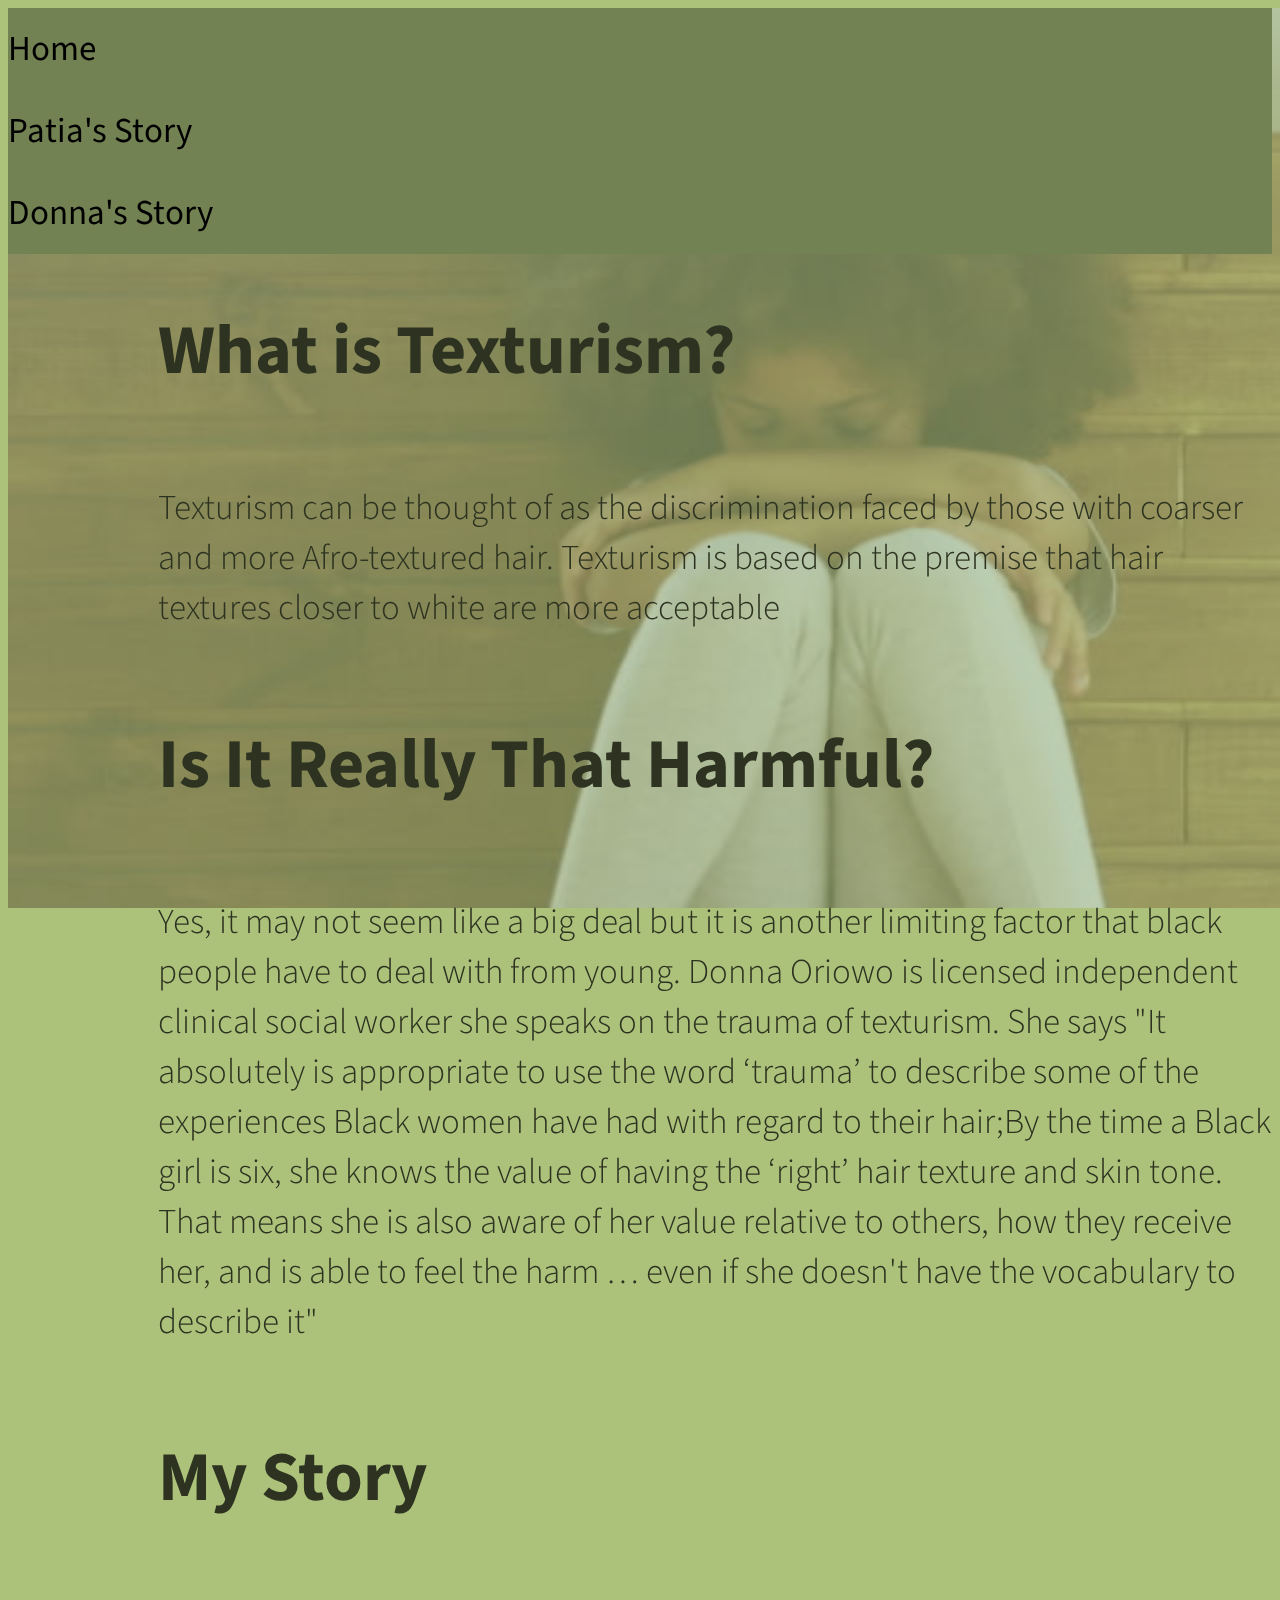
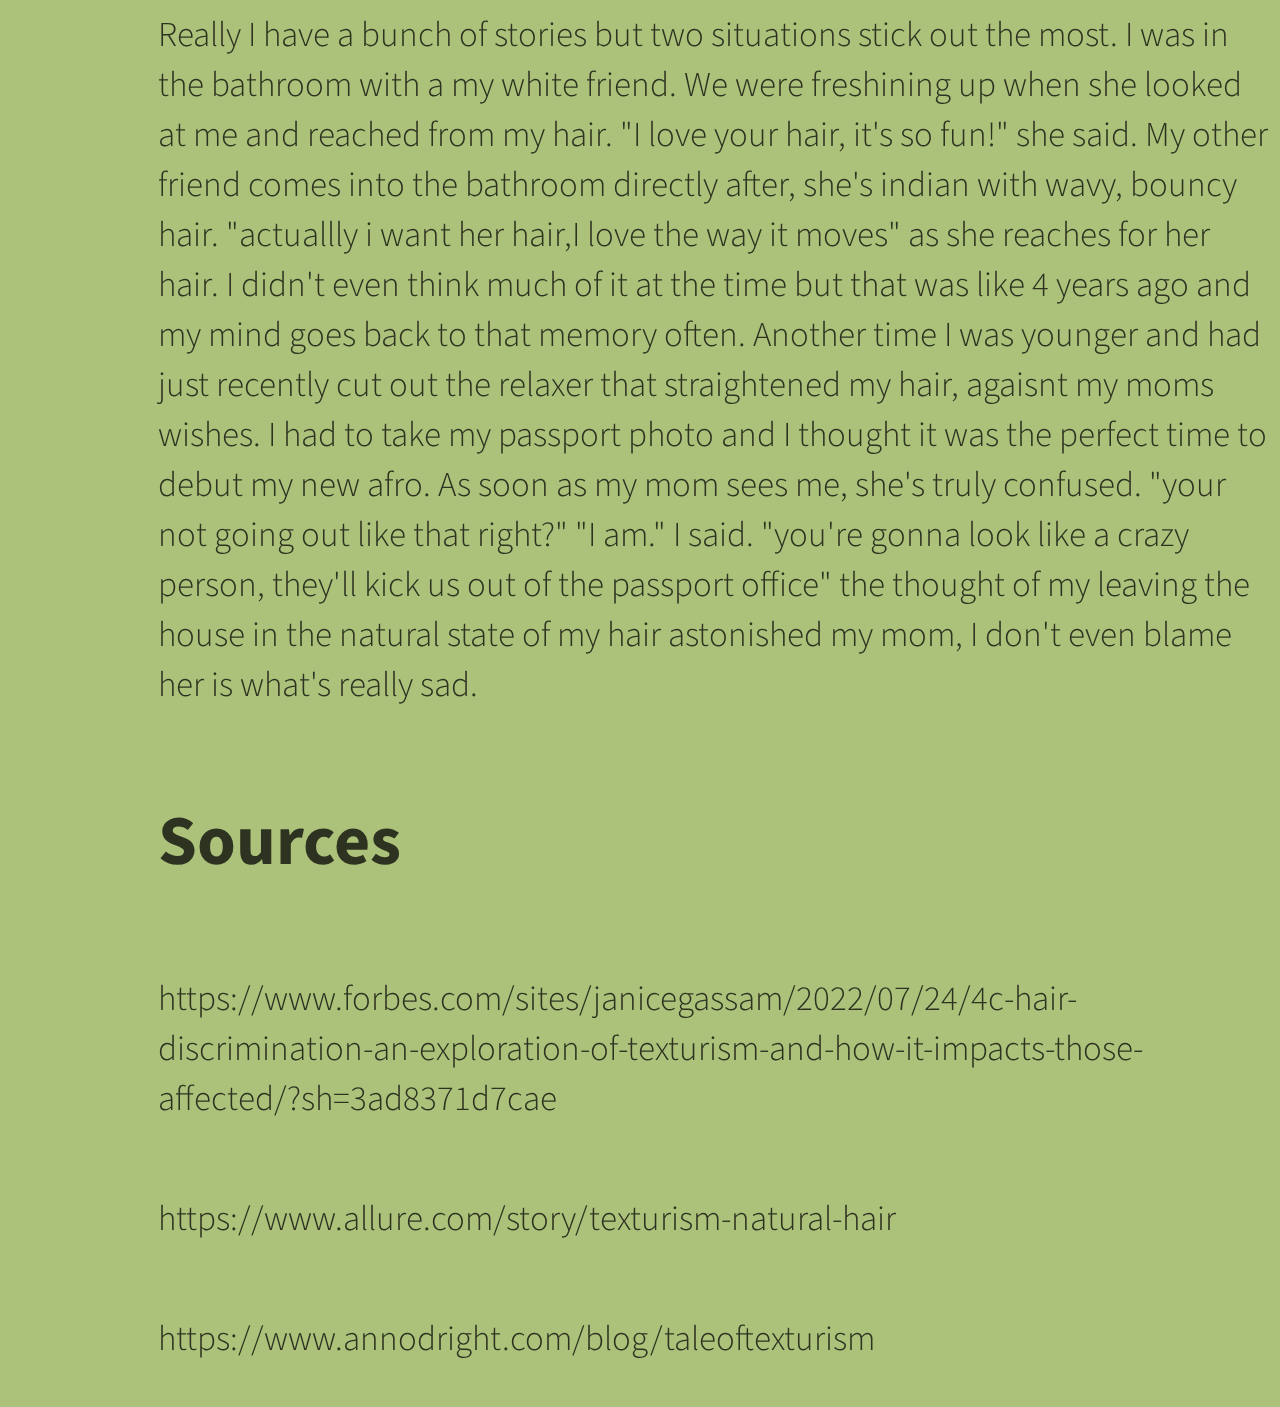
<file: index.html>
<!DOCTYPE html>
<html lang="en" dir="ltr">
  <head>
    <meta charset="utf-8">
    <title>Texturism: A Trauma</title>
<link rel="stylesheet" href="style.css">
  </head>
  <body>
    <div class="afrogirl">
    </div>
<div class="menu">
  <p><a class="navLink" href="index.html">Home</a></p>
  <p><a class="navLink" href="patia.html">Patia's Story</a></p>
<p><a class="navLink" href="donna.html">Donna's Story</a></p>
</div>
<div class="mainContainer">
  <h1 class="heading">
    What is Texturism?
  </h1>
  <p>Texturism can be thought of as the discrimination faced by those with coarser and more Afro-textured hair. Texturism is based on the premise that hair textures closer to white are more acceptable
</p>
<h1>Is It Really That Harmful?</h1>
<p>Yes, it may not seem like a big deal but it is another limiting factor that black people have to deal with from young. Donna Oriowo is licensed independent clinical social worker she speaks on the trauma of texturism. She says "It absolutely is appropriate to use the word ‘trauma’ to describe some of the experiences Black women have had with regard to their hair;By the time a Black girl is six, she knows the value of having the ‘right’ hair texture and skin tone. That means she is also aware of her value relative to others, how they receive her, and is able to feel the harm … even if she doesn't have the vocabulary to describe it"</p>
<h1>My Story</h1>
<p>Really I have a bunch of stories but two situations stick out the most. I was in the bathroom with a my white friend. We were freshining up when she looked at me and reached from my hair. "I love your hair, it's so fun!" she said. My other friend comes into the bathroom directly after, she's indian with wavy, bouncy hair. "actuallly i want her hair,I love the way it moves" as she reaches for her hair. I didn't even think much of it at the time but that was like 4 years ago and my mind goes back to that memory often. Another time I was younger and had just recently cut out the relaxer that straightened my hair, agaisnt my moms wishes. I had to take my passport photo and I thought it was the perfect time to debut my new afro. As soon as my mom sees me, she's truly confused. "your not going out like that right?" "I am." I said. "you're gonna look like a crazy person, they'll kick us out of the passport office" the thought of my leaving the house in the natural state of my hair astonished my mom, I don't even blame her is what's really sad.</p>
<h1>Sources</h1>
<p>https://www.forbes.com/sites/janicegassam/2022/07/24/4c-hair-discrimination-an-exploration-of-texturism-and-how-it-impacts-those-affected/?sh=3ad8371d7cae</p>
<p>https://www.allure.com/story/texturism-natural-hair</p>
<p>https://www.annodright.com/blog/taleoftexturism</p>
</div>
  </body>
</html>
</file>
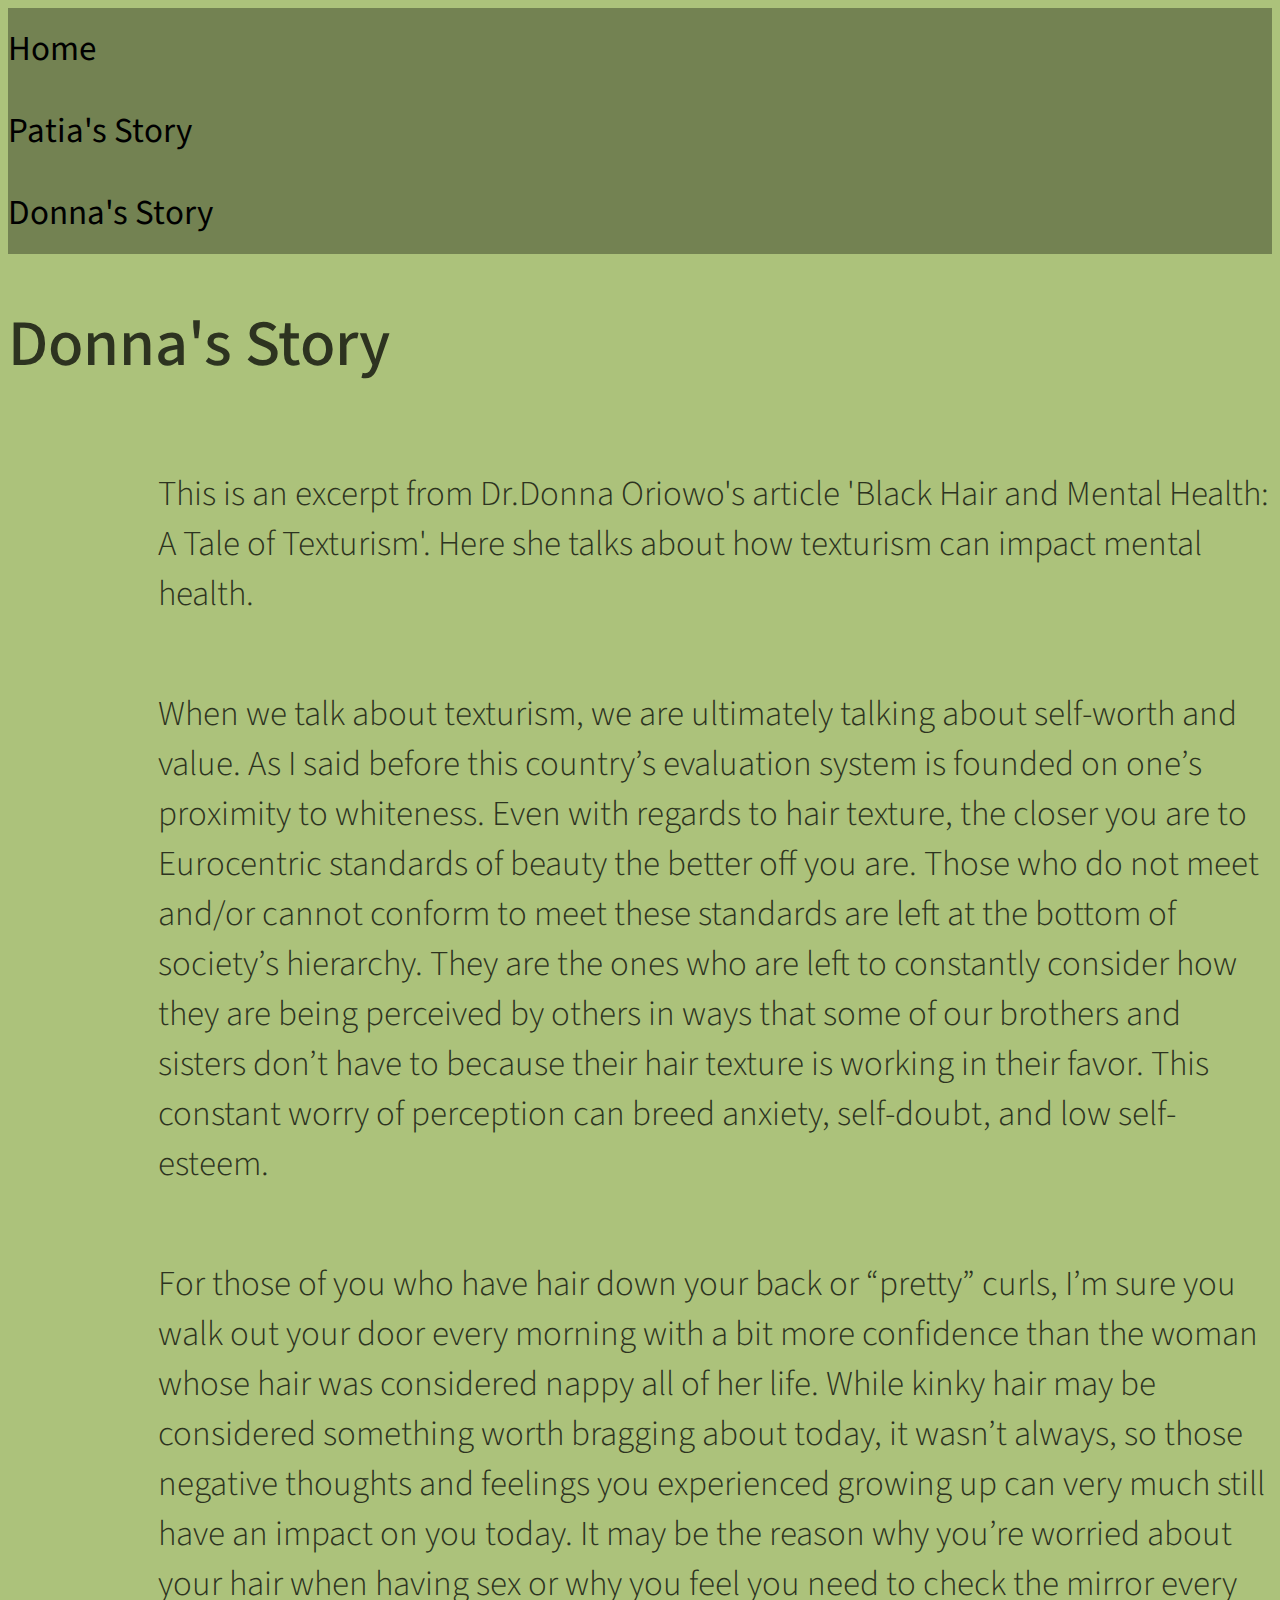
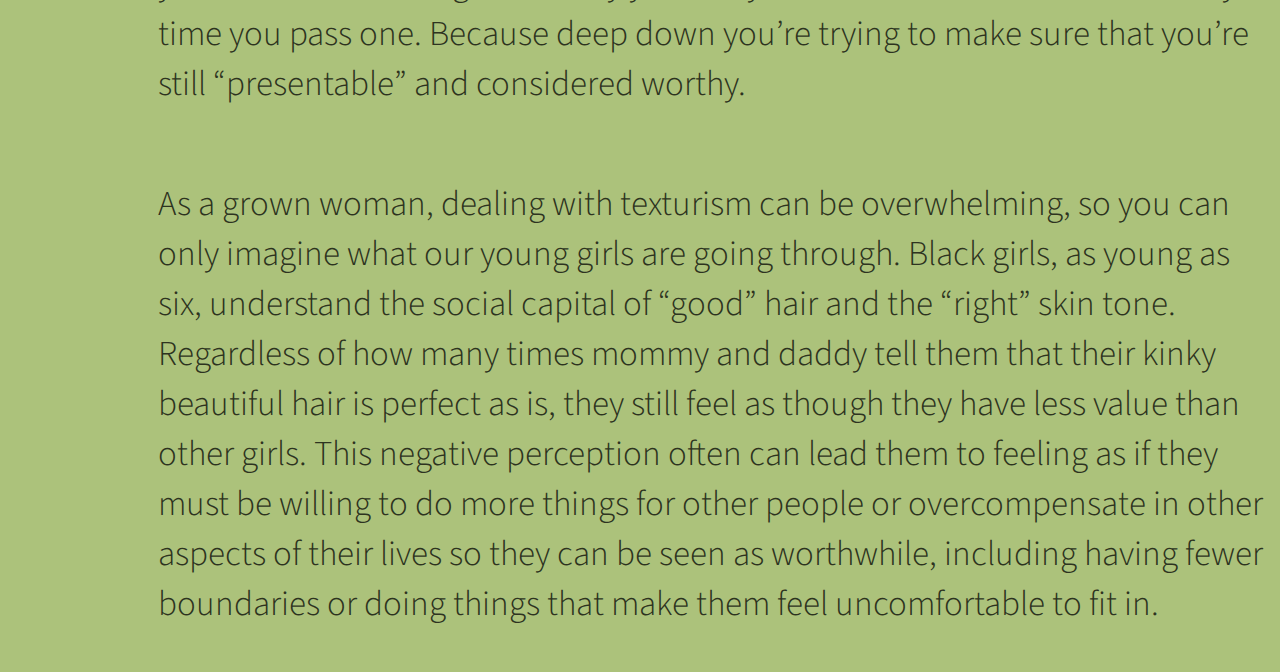
<file: donna.html>
<!DOCTYPE html>
<html lang="en" dir="ltr">
  <head>
    <meta charset="utf-8">
    <title>Donna's Story</title>
    <link rel="stylesheet" href="style.css">
  </head>
  <body>
    <div class="menu">
      <p><a class="navLink" href="index.html">Home</a></p>
      <p><a class="navLink" href="patia.html">Patia's Story</a></p>
    <p><a class="navLink" href="donna.html">Donna's Story</a></p>
    </div>
    <h1 class="otherpageheader">
    Donna's Story</h1>
<div class="mainContainer">

    <p>This is an excerpt from Dr.Donna Oriowo's article 'Black Hair and Mental Health: A Tale of Texturism'. Here she talks about how texturism can impact mental health.</p>
<p>When we talk about texturism, we are ultimately talking about self-worth and value. As I said before this country’s evaluation system is founded on one’s proximity to whiteness. Even with regards to hair texture, the closer you are to Eurocentric standards of beauty the better off you are. Those who do not meet and/or cannot conform to meet these standards are left at the bottom of society’s hierarchy. They are the ones who are left to constantly consider how they are being perceived by others in ways that some of our brothers and sisters don’t have to because their hair texture is working in their favor. This constant worry of perception can breed anxiety, self-doubt, and low self-esteem.
</p>
<p>
For those of you who have hair down your back or “pretty” curls, I’m sure you walk out your door every morning with a bit more confidence than the woman whose hair was considered nappy all of her life. While kinky hair may be considered something worth bragging about today, it wasn’t always, so those negative thoughts and feelings you experienced growing up can very much still have an impact on you today. It may be the reason why you’re worried about your hair when having sex or why you feel you need to check the mirror every time you pass one. Because deep down you’re trying to make sure that you’re still “presentable” and considered worthy.
</p>
<p>As a grown woman, dealing with texturism can be overwhelming, so you can only imagine what our young girls are going through.

Black girls, as young as six, understand the social capital of “good” hair and the “right” skin tone. Regardless of how many times mommy and daddy tell them that their kinky beautiful hair is perfect as is, they still feel as though they have less value than other girls. This negative perception often can lead them to feeling as if they must be willing to do more things for other people or overcompensate in other aspects of their lives so they can be seen as worthwhile, including having fewer boundaries or doing things that make them feel uncomfortable to fit in.</p>
</div>
  </body>
</html>
</file>
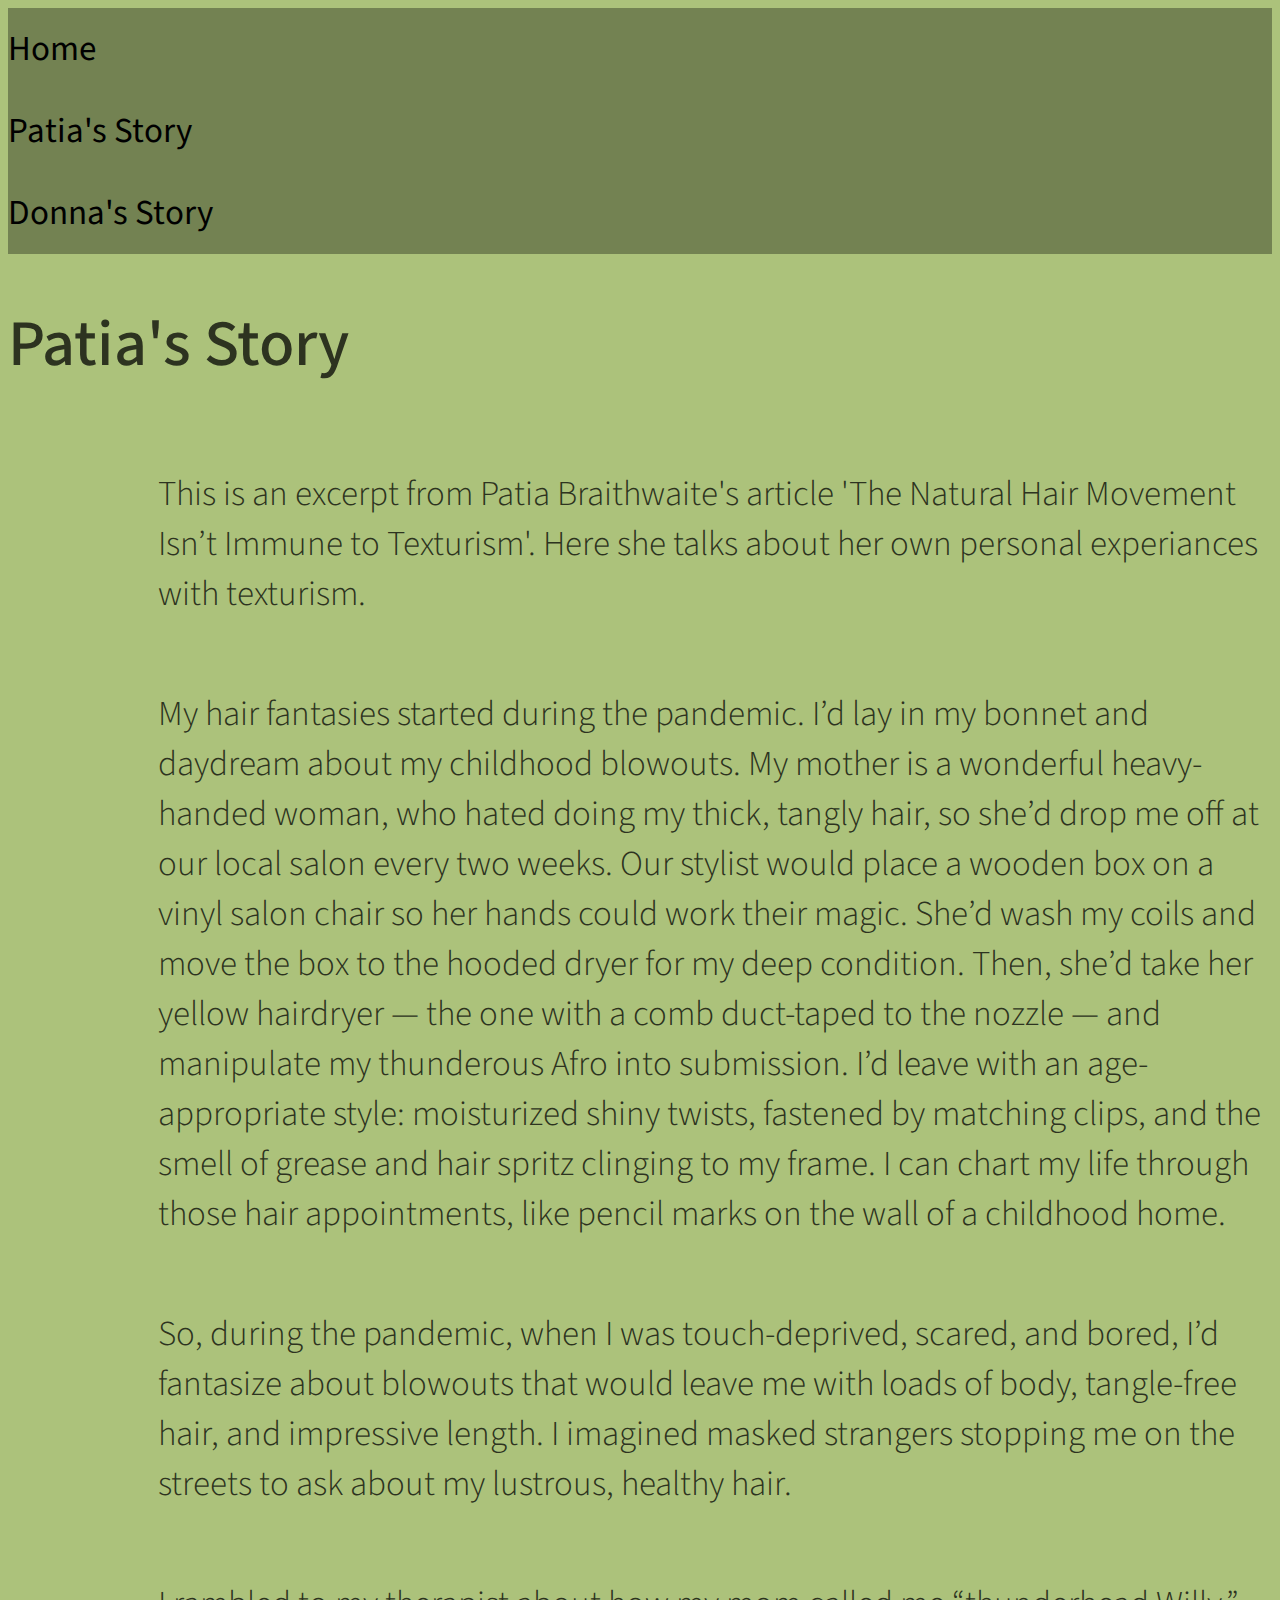
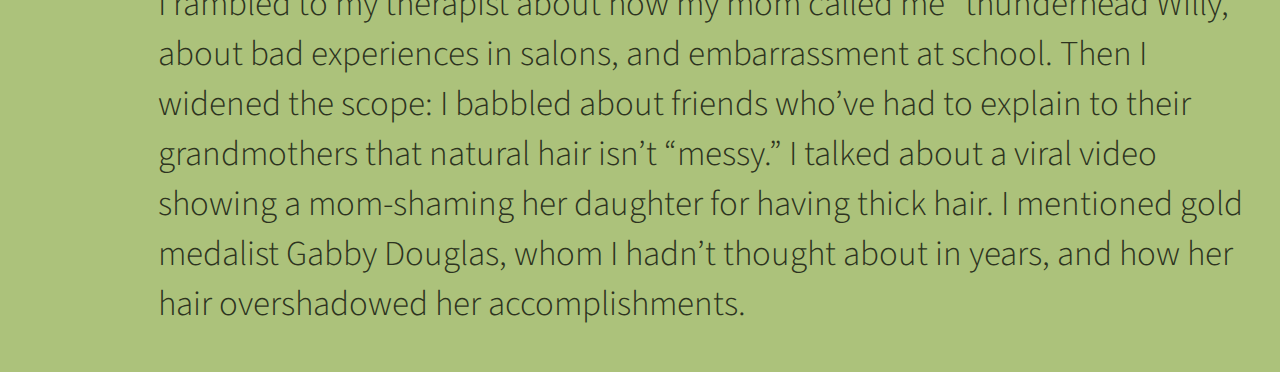
<file: patia.html>
<!DOCTYPE html>
<html lang="en" dir="ltr">
  <head>
    <meta charset="utf-8">
    <title>Patia's Story</title>
    <link rel="stylesheet" href="style.css">
  </head>
  <body>
    <div class="menu">
      <p><a class="navLink" href="index.html">Home</a></p>
      <p><a class="navLink" href="patia.html">Patia's Story</a></p>
    <p><a class="navLink" href="donna.html">Donna's Story</a></p>
    </div>
    <h1 class="otherpageheader">
    Patia's Story</h1>
  <div class="mainContainer">
<p>This is an excerpt from Patia Braithwaite's article 'The Natural Hair Movement Isn’t Immune to Texturism'. Here she talks about her own personal experiances with texturism.</p>
<p>My hair fantasies started during the pandemic. I’d lay in my bonnet and daydream about my childhood blowouts. My mother is a wonderful heavy-handed woman, who hated doing my thick, tangly hair, so she’d drop me off at our local salon every two weeks. Our stylist would place a wooden box on a vinyl salon chair so her hands could work their magic. She’d wash my coils and move the box to the hooded dryer for my deep condition. Then, she’d take her yellow hairdryer — the one with a comb duct-taped to the nozzle — and manipulate my thunderous Afro into submission. I’d leave with an age-appropriate style: moisturized shiny twists, fastened by matching clips, and the smell of grease and hair spritz clinging to my frame. I can chart my life through those hair appointments, like pencil marks on the wall of a childhood home.</p>
<p>So, during the pandemic, when I was touch-deprived, scared, and bored, I’d fantasize about blowouts that would leave me with loads of body, tangle-free hair, and impressive length. I imagined masked strangers stopping me on the streets to ask about my lustrous, healthy hair.
</p>
<p>I rambled to my therapist about how my mom called me “thunderhead Willy,” about bad experiences in salons, and embarrassment at school. Then I widened the scope: I babbled about friends who’ve had to explain to their grandmothers that natural hair isn’t “messy.” I talked about a viral video showing a mom-shaming her daughter for having thick hair. I mentioned gold medalist Gabby Douglas, whom I hadn’t thought about in years, and how her hair overshadowed her accomplishments.</p>
</div>
  </body>
</html>
</file>
<file: style.css>
@import url('https://fonts.googleapis.com/css2?family=Source+Sans+Pro:ital,wght@0,200;0,300;1,400;1,600&display=swap');
body {
  background-color: #ACC27B;
}
.menu{
  display: flex;
  align-items: flex-start;
  flex-direction: column;
  font-family: 'Source Sans Pro', sans-serif;
  font-weight: 400;
  background-color: #738252;
}
.mainContainer{
  display: flex;
  align-items: flex-start;
  flex-direction: column;
  padding-left: 150px;
  color: #2D3320;
  font-size: 35px;
  font-family: 'Source Sans Pro', sans-serif;
  font-weight: 300;
}
.navLink{
  color: #000000;
  font-size: 35px;
  text-decoration: none;
}
.otherpageheader{
  display: flex;
  align-items: flex-start;
  flex-direction: column;
  font-size: 65px;
  color: #2D3320;
  font-family: 'Source Sans Pro', sans-serif;
  font-weight: 500;
}
.afrogirl{
  z-index: -1;
  background-image: url("afrogirl.jpeg");
  width: 100vw;
  height: 100vh;
  background-size: cover;
  position: fixed;
  opacity: 0.4;
}
</file>
